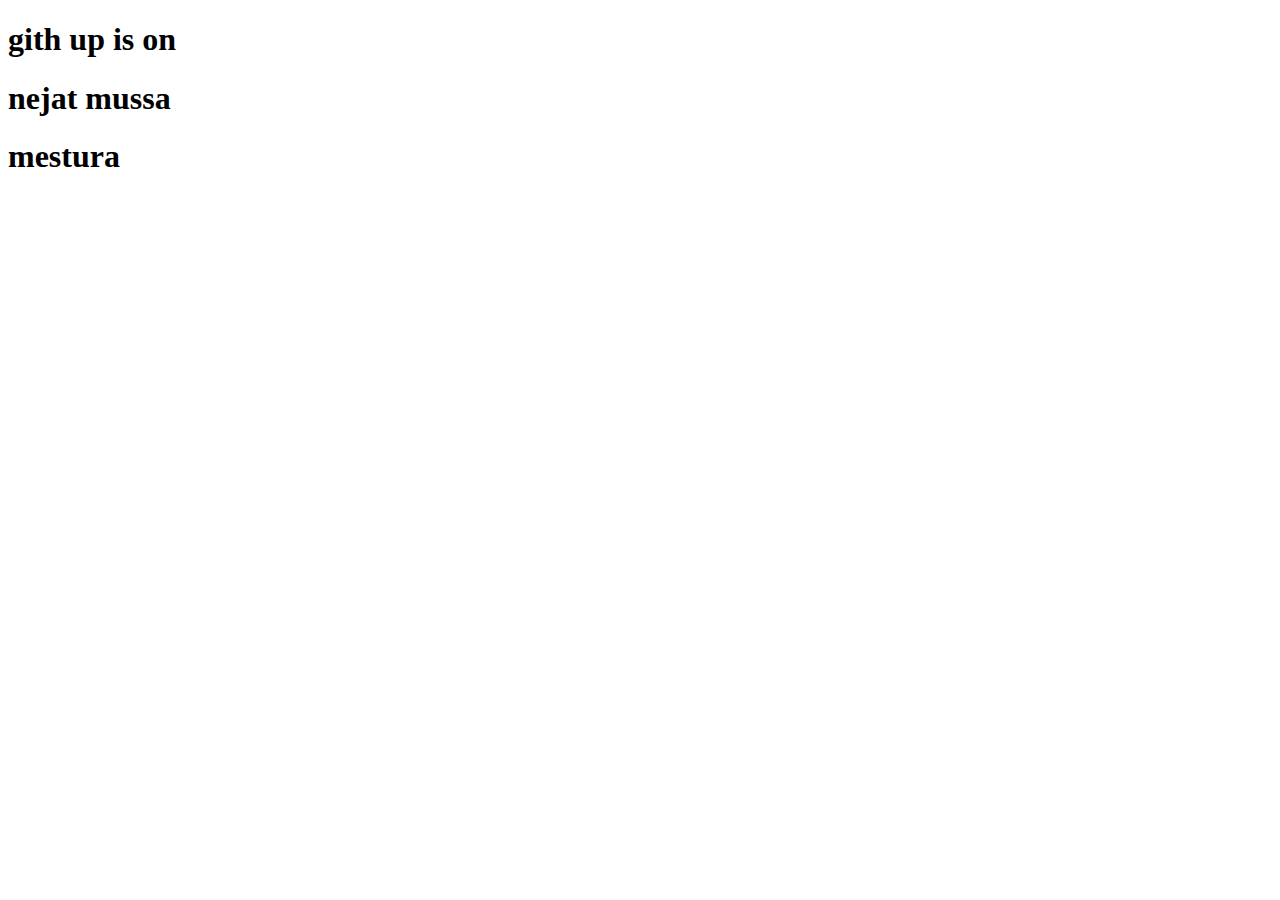
<file: index.html>
<!DOCTYPE html>
<html lang="en">
<head>
    <meta charset="UTF-8">
    <meta name="viewport" content="width=device-width, initial-scale=1.0">
    <title>gith up</title>
</head>
<body>
    <h1>gith up is on</h1>
    <h1>nejat mussa</h1>
    <h1>mestura</h1>
</body>
</html>
</file>
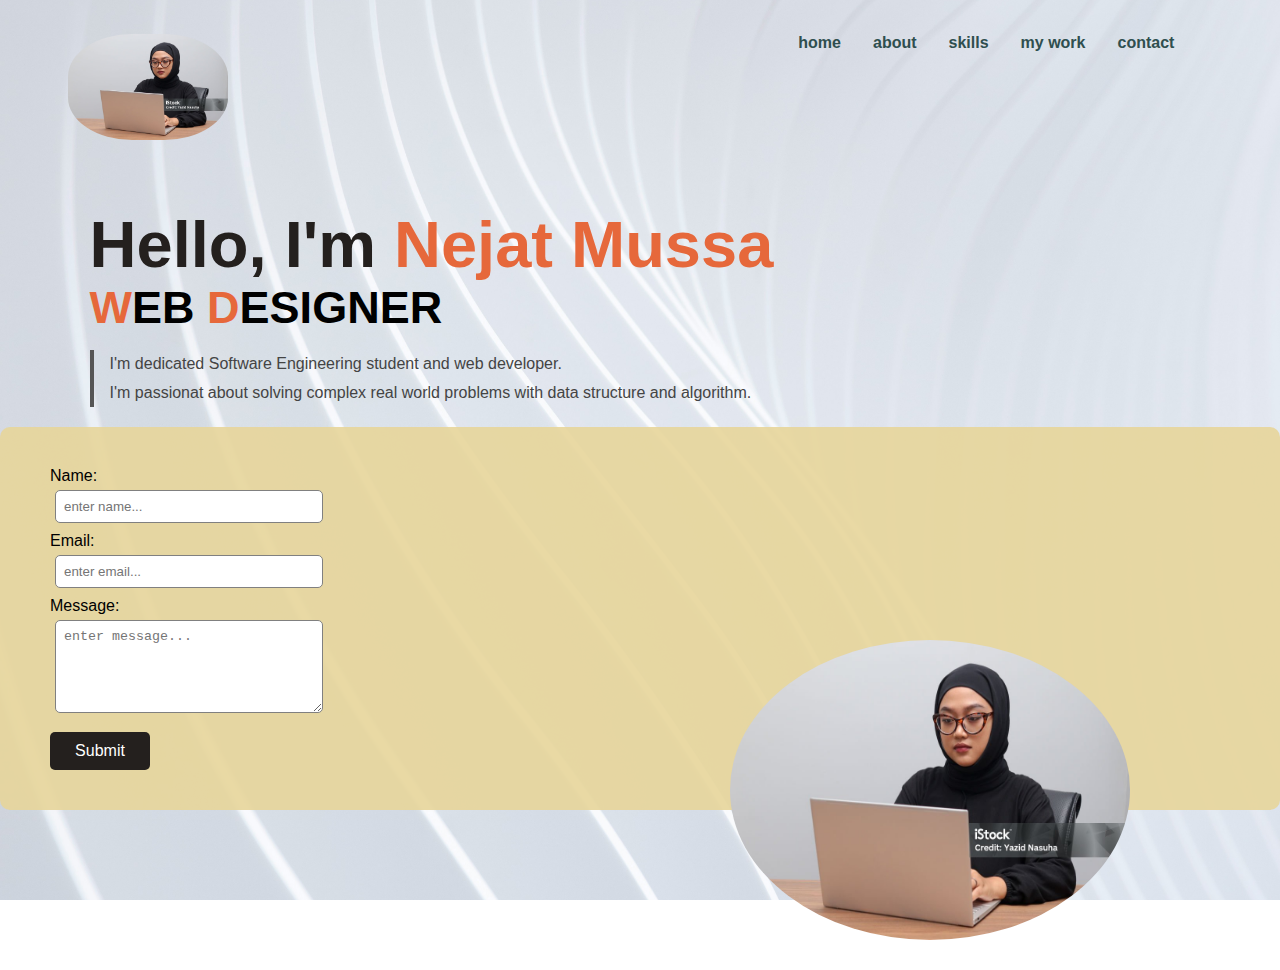
<file: my porfolio/index.html>
<!DOCTYPE html>
<html lang="en">
<head>
    <meta charset="UTF-8">
    <meta name="viewport" content="width=device-width, initial-scale=1.0">
    <title>Porfolio</title>
    <link rel="stylesheet" href="style.css">
</head>
<body>
    <div class="main">
        <div class="navbar">
            <img src="img/pro.jpg" alt="Me" class="logo">
            <ul>
                <li><a href="#">home</a></li>
                <li><a href="#">about</a></li>
                <li><a href="#">skills</a></li>
                <li><a href="#">my work</a></li>
                <li><a href="#">contact</a></li>
            </ul>
        </div>

        <div class="info">
            <h1>Hello, I'm <span>Nejat Mussa</span></h1>
            <h2><span>W</span>EB <span>D</span>ESIGNER</h2>
            <blockquote>I'm dedicated Software Engineering student and web developer. 
                <br>I'm passionat about solving complex real world problems with data structure and algorithm. </blockquote>
        </div>
        <form onSubmit="handleSubmit(event)"class="contactform">
            <label>Name:</label>
            <input type="text" id="name" placeholder="enter name..."  >
            <small class="error" id="nameError"></small>

            <label>Email:</label>
            <input type="email" id="email" placeholder="enter email..."  >
            <small class="error" id="emailError"></small>

            <label>Message:</label>
            <textarea id="message"placeholder="enter message..." ></textarea>
            <small class="error" id="messageError"></small>

            <button type="submit">Submit</button>
        </form>

        <div class="image">
            <img src="img/pro.jpg" alt="Me" class="girl">
        </div>
    </div>

    <script>
        function handleSubmit(event) {
            event.preventDefault();

            const name = document.getElementById("name");
            const email = document.getElementById("email");
            const message = document.getElementById("message");

        
            const nameError = document.getElementById("nameError");
            const emailError = document.getElementById("emailError");
            const messageError = document.getElementById("messageError");

            nameError.textContent = "";
            emailError.textContent = "";
            messageError.textContent = "";

            let isValid = true;

            if (name.value.trim() === "") {
                nameError.textContent = "Name is required";
                isValid = false;
            }

            if (email.value.trim() === "") {
                emailError.textContent = "Email is required";
                isValid = false;
            } else if (!email.value.includes("@")) {
                emailError.textContent = "Enter a valid email";
                isValid = false;
            }

            if (message.value.trim() === "") {
                messageError.textContent = "Message cannot be empty";
                isValid = false;
            }

            if (isValid) {
                alert("Form submitted successfully!");
                e.target.reset();
            }

        }

    </script>
</body>
</html>
</file>
<file: my porfolio/style.css>
*{
    margin:0;
    padding:0;
}
.main{
    width:100%;
    height:100vh;
    background:url("img/white.jpg");
    background-position: center;
    background-repeat: no-repeat;
    background-size: cover;
    font-family:sans-serif;
    position:relative;

}
.navbar{
    display:flex;
    height:100px;
    width:86%;
    margin:auto;
    padding:15px 0;
    align-items:center;
    justify-content: space-between;

}
.navbar .logo{
    width:160px;
    cursor:pointer;
    margin-top:4%;
    margin-left:-2%;
    border-radius: 40%;

}
ul{
    margin-top:-4%;
    display:flex;
}
ul li{
    list-style: none;
    /* display:inline-block; */
    padding:10px 16px;
}
ul li a{
    font-size: 16px;
    font-weight:bold;
    text-decoration: none;
    color:darkslategray;
    margin-top: -3%;
    transition:.4s ease;
}
ul li a:hover{
    color:rgb(230,104,59);
}
.info{
    margin-top:6%;
    margin-left:7%;
}
.info h1{
    font-size:65px;
    color:rgb(36,32,30);
}
.info h3{
    font-size: 18px;
    letter-spacing: 1px;
    line-height:24px;
}
.info span{
    color:rgb(230,104,59);
}
.info h2{
    font-size: 45px;
}
.info a{
    text-decoration: none;
    color:#fff;
    background:rgb(36,32,30);
    margin:26px 0;
    padding:10px 18px;
    border-radius:10px;
    display:inline-block;
    transition:.4s ease;
}
.info a:hover{
    background:rgb(59,174,209);
}
.info blockquote {
  border-left: 4px solid #555;
  padding-left: 16px;
  margin: 16px 0;
  color: #444;
  line-height: 1.8;
}
.error {
  color: red;
  font-size: 12px;
  margin-top: 4px;
  display: block;
}

.image{
    width:30%;
    height:30%;
    position:absolute;
    bottom:-70px;
    right:100px;
    
}
.image img{
    height: 300px;
    width:400px;
    position:absolute;
    left:40%;
    bottom: 30px;
    transform:translate(-55%);
    transition:left 2s ease;
    border-radius:100%;
}
.image:hover .girl{
    left:10%;
   
}
.contactform{
    background:rgba(231, 213, 154, 0.9);
    padding:40px;
    padding-left: 50px;
    margin-top: 20px;
    border-radius:10px;
    display: flex;
    flex-direction: column;

}
.contactform input, .contactform textarea{
    width: 250px;
    padding: 8px;
    margin: 5px;
    border-radius: 5px;
    border:1px solid gray;

}
.contactform textarea{
    height: 75px;

}
button{
    width:100px;
    padding:10px;
    border:none;
    border-radius:5px;
    background:rgb(36,32,30);
    color:#fff;
    font-size:16px;
    cursor:pointer;
    margin-top:10px;
    transition:.4s ease;
}
button:hover{
    background:rgb(59,174,209);
}
</file>
